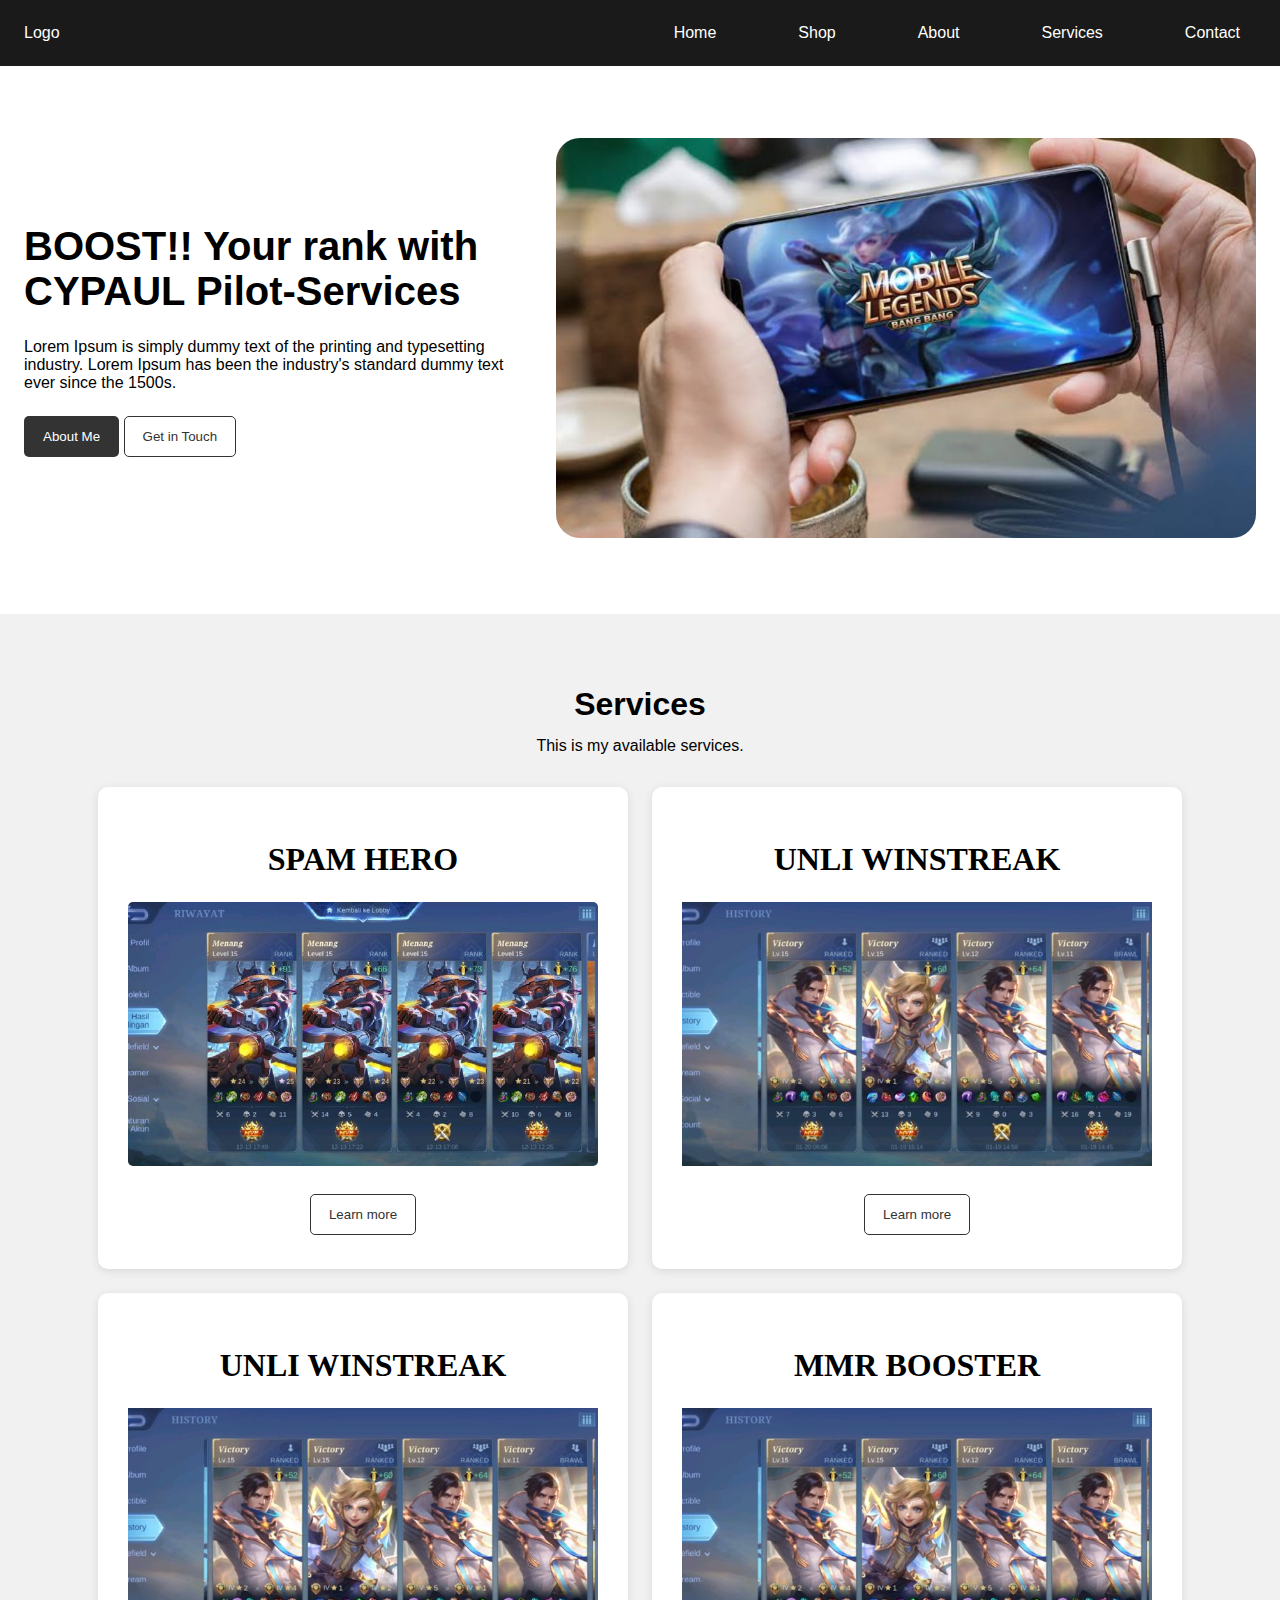
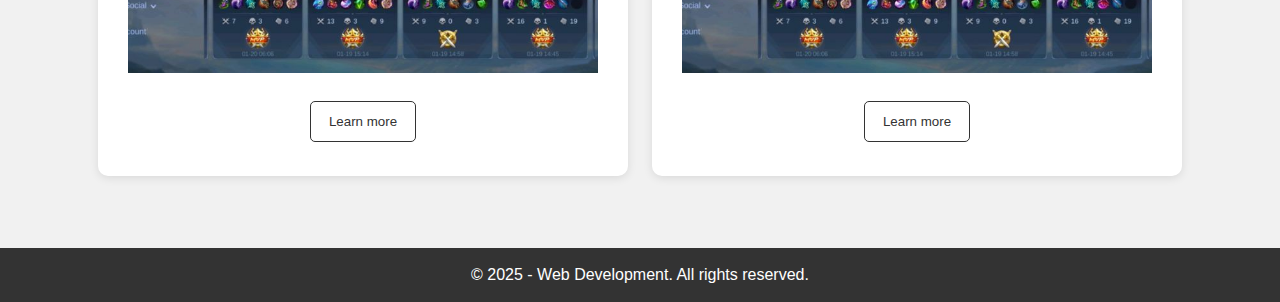
<file: index.html>
<!DOCTYPE html>
<html lang="en">

<head>
  <meta charset="UTF-8">
  <meta name="viewport" content="width=device-width, initial-scale=1.0">
  <title>1B Website - Home</title>
  <link rel="stylesheet" href="./assets/styles/style.css">
</head>

<body>
  <!-- Header -->
  <header id="header">
    <nav class="navbar container">
      <div>Logo</div>
      <input type="checkbox" class="menu-toggle" id="menu-toggle">
      <label for="menu-toggle" class="menu-btn">☰</label>
      <ul class="nav-links">
        <li><a href="./index.html"class="nav">Home</a></li>
        <li><a href="./pages/Shop.html"class="nav">Shop</a></li>
        <li><a href="./pages/about.html"class="nav">About</a></li>
        <li><a href="./pages/services.html"class="nav">Services</a></li>
        <li><a href="./pages/contact.html" class="nav">Contact</a></li>  
      </ul>
    </nav>
  </header>

  <!-- Main Content -->
  <main>
    <!-- Hero Banner Section -->
    <section id="hero-banner" class="container">
      <div class="hero-content">
        <h1>BOOST!! Your rank with CYPAUL Pilot-Services</h1>
        <p>Lorem Ipsum is simply dummy text of the printing and typesetting industry. Lorem Ipsum has been the
          industry's standard dummy text ever since the 1500s.</p>
        <div class="btn-group">
          <button class="primary-button">About Me</button>
          <button class="secondary-button">Get in Touch</button>
        </div>
      </div>

      <div class="hero-image">
        <img src="assets/image/Display.jpeg" alt="Hero Banner Image">
      </div>
    </section>

    <!-- Services Section -->
    <section id="services">
      <div class="container services-container">
        <div class="services-heading">
          <h2>Services</h2>
          <p>This is my available services.</p>
        </div>

        <div class="card-container">
          <!-- Card 1 -->
          <div class="card">
            <div class="card-header">
              <h1 class="text">SPAM HERO</h1>
              <img src="assets/image/Spam-hero.jpg" alt="Card Image" class="card-image1">
            </div>

            <div class="card-footer">
              <center><button class="secondary-button">Learn more</button></center>
            </div>
          </div>

          <!-- Card 2 -->
          <div class="card">
            <div class="card-header">
              <h1 class="text">UNLI WINSTREAK</h1>
              <img src="assets/image/Unliwinstreak.jpg" alt="Card Image">
            </div>

           

            <div class="card-footer">
             <center><button class="secondary-button">Learn more</button></center>
            </div>
          </div>

          <!-- Card3-->
          <div class="card">
            <div class="card-header">
              <h1 class="text">UNLI WINSTREAK</h1>
              <img src="assets/image/Unliwinstreak.jpg" alt="Card Image">
            </div>

           

            <div class="card-footer">
             <center><button class="secondary-button">Learn more</button></center>
            </div>
          </div>

          <!-- Card4-->
          <div class="card">
            <div class="card-header">
              <h1 class="text">MMR BOOSTER</h1>
              <img src="assets/image/Unliwinstreak.jpg" alt="Card Image">
            </div>  
            

         

            <div class="card-footer">
              <center><button class="secondary-button">Learn more</button></center>
            </div>
          </div>
        </div>
      </div>
    </section>
  </main>

  <footer id="footer">
    <p>© 2025 - Web Development. All rights reserved.</p>
  </footer>
</body>

</html>
</file>
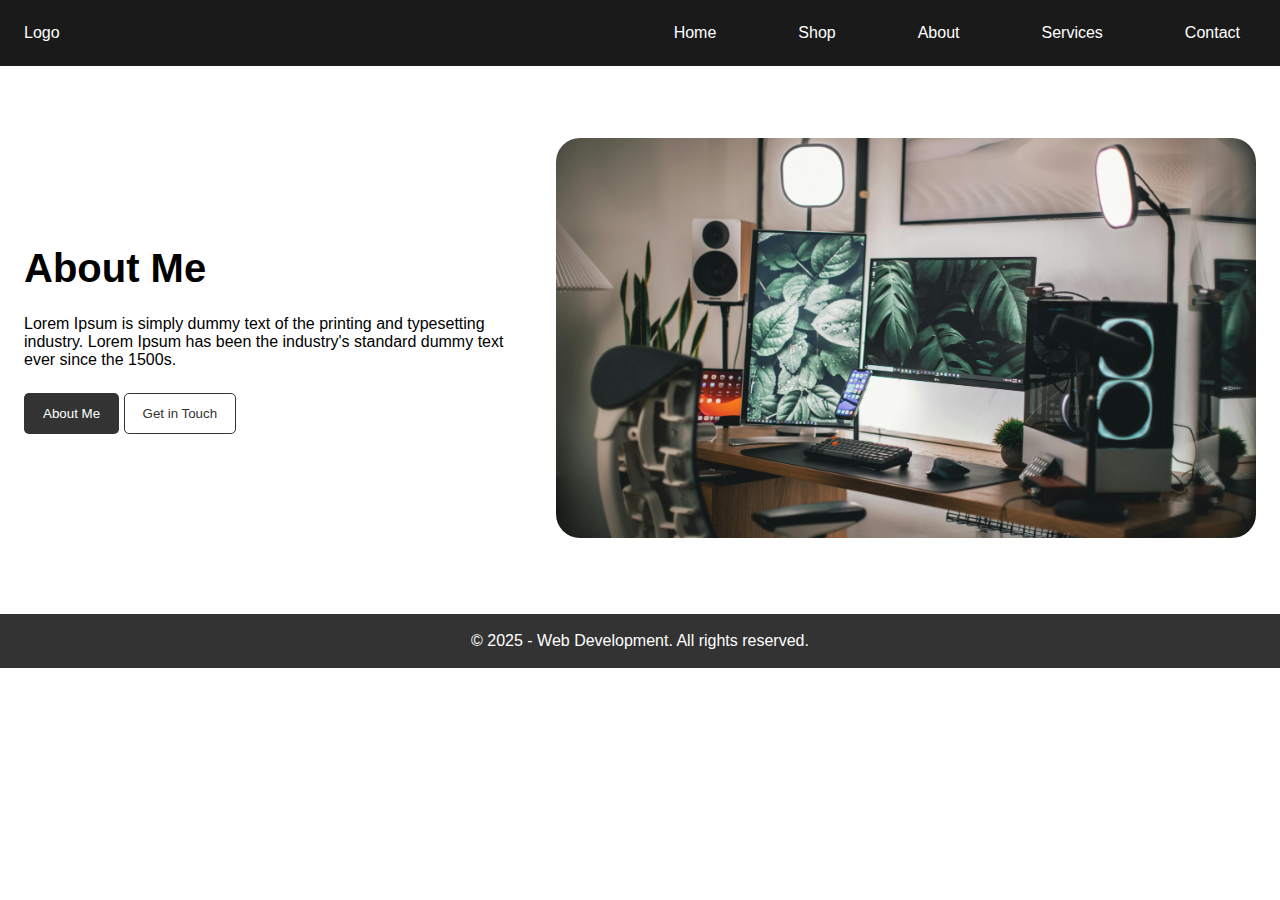
<file: pages/about.html>
<!DOCTYPE html>
<html lang="en">

<head>
  <meta charset="UTF-8">
  <meta name="viewport" content="width=device-width, initial-scale=1.0">
  <title>1B Website - About</title>
  <link rel="stylesheet" href="../assets/styles/style.css">
</head>

<body>
  <!-- Header -->
  <header id="header">
    <nav class="navbar container">
      <div>Logo</div>
      <input type="checkbox" class="menu-toggle" id="menu-toggle">
      <label for="menu-toggle" class="menu-btn">☰</label>
      <ul class="nav-links">
        <li><a href="../index.html" class="nav">Home</a></li>
        <li><a href="./Shop.html" class="nav">Shop</a></li>
        <li><a href="./about.html" class="nav">About</a></li>
        <li><a href="./services.html" class="nav">Services</a></li>
        <li><a href="./contact.html" class="nav">Contact</a></li>
      </ul>
    </nav>
  </header>

  <!-- Main Content -->
  <main>
    <!-- Hero Banner Section -->
    <section id="hero-banner" class="container">
      <div class="hero-content">
        <h1>About Me</h1>
        <p>Lorem Ipsum is simply dummy text of the printing and typesetting industry. Lorem Ipsum has been the
          industry's standard dummy text ever since the 1500s.</p>
        <div class="btn-group">
          <button class="primary-button">About Me</button>
          <button class="secondary-button">Get in Touch</button>
        </div>
      </div>

      <div class="hero-image">
        <img src="../assets/image/hero-banner-image.jpg" alt="Hero Banner Image">
      </div>
    </section>
  </main>

  <footer id="footer">
    <p>© 2025 - Web Development. All rights reserved.</p>
  </footer>
</body>

</html>
</file>
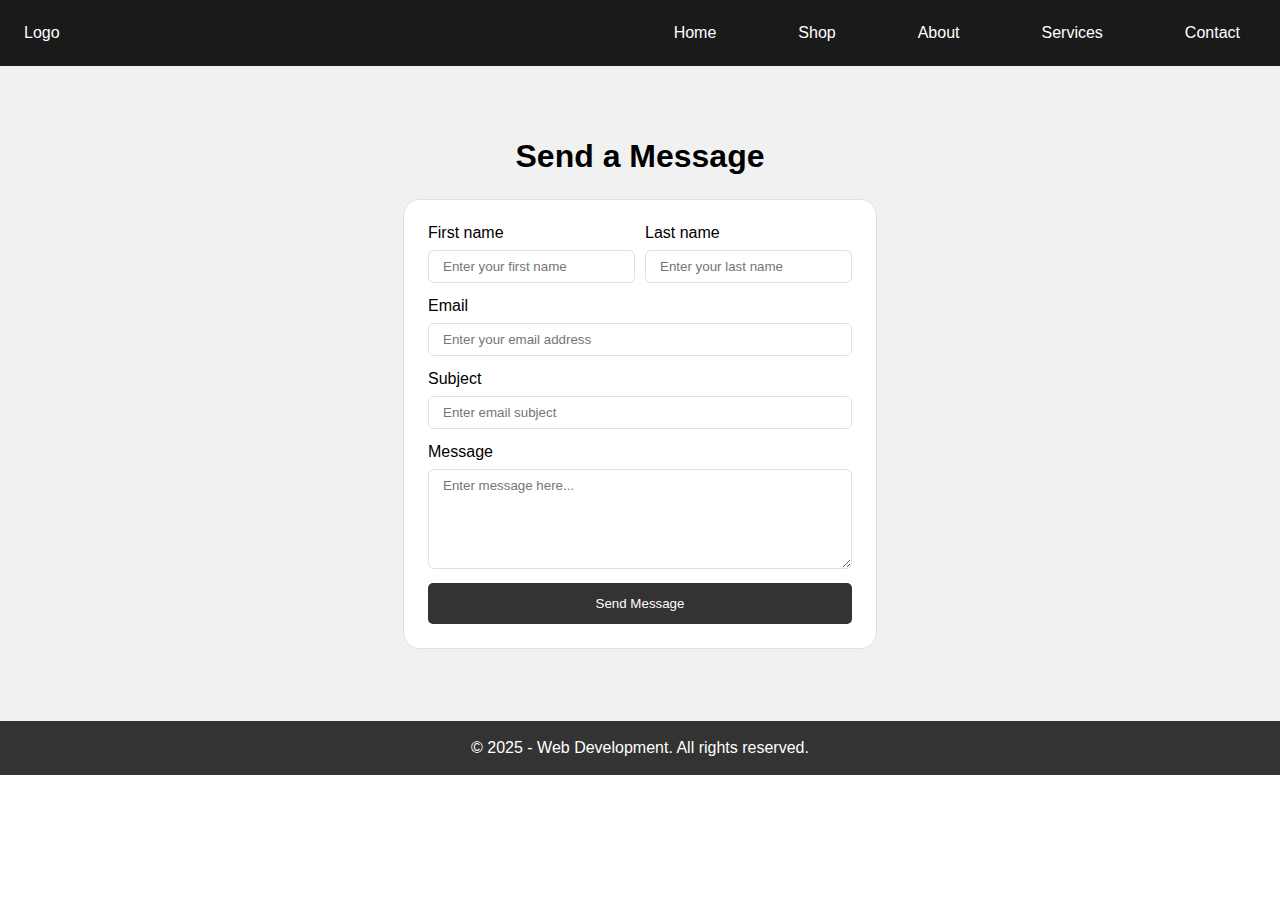
<file: pages/contact.html>
<!DOCTYPE html>
<html lang="en">

<head>
  <meta charset="UTF-8">
  <meta name="viewport" content="width=device-width, initial-scale=1.0">
  <title>1B Website - Contact</title>
  <link rel="stylesheet" href="../assets/styles/style.css">
</head>

<body>
  <!-- Header -->
  <header id="header">
    <nav class="navbar container">
      <div>Logo</div>
      <input type="checkbox" class="menu-toggle" id="menu-toggle">
      <label for="menu-toggle" class="menu-btn">☰</label>
      <ul class="nav-links">
        <li><a href="../index.html" class="nav">Home</a></li>
        <li><a href="./Shop.html" class="nav">Shop</a></li>
        <li><a href="./about.html" class="nav">About</a></li>
        <li><a href="./services.html" class="nav">Services</a></li>
        <li><a href="./contact.html" class="nav">Contact</a></li>
      </ul>
    </nav>
  </header>

  <!-- Main Content -->
  <main>
    <section id="contact">
      <div class="container">
        <h1>Send a Message</h1>

        <form action="./submission.html">
          <div class="fullname">
            <div class="form-group">
              <label for="firstName">First name</label>
              <input type="text" id="firstName" placeholder="Enter your first name" required>
            </div>
  
            <div class="form-group">
              <label for="lastName">Last name</label>
              <input type="text" id="lastName" placeholder="Enter your last name" required>
            </div>
          </div>

          <div class="form-group">
            <label for="email">Email</label>
            <input type="email" id="email" placeholder="Enter your email address" required>
          </div>

          <div class="form-group">
            <label for="subject">Subject</label>
            <input type="text" id="subject" placeholder="Enter email subject" required>
          </div>

          <div class="form-group">
            <label for="message">Message</label>
            <textarea id="message" placeholder="Enter message here..." required></textarea>
          </div>

          <button type="submit" class="primary-button">Send Message</button>
        </form>
      </div>
    </section>
  </main>

  <footer id="footer">
    <p>© 2025 - Web Development. All rights reserved.</p>
  </footer>
</body>

</html>
</file>
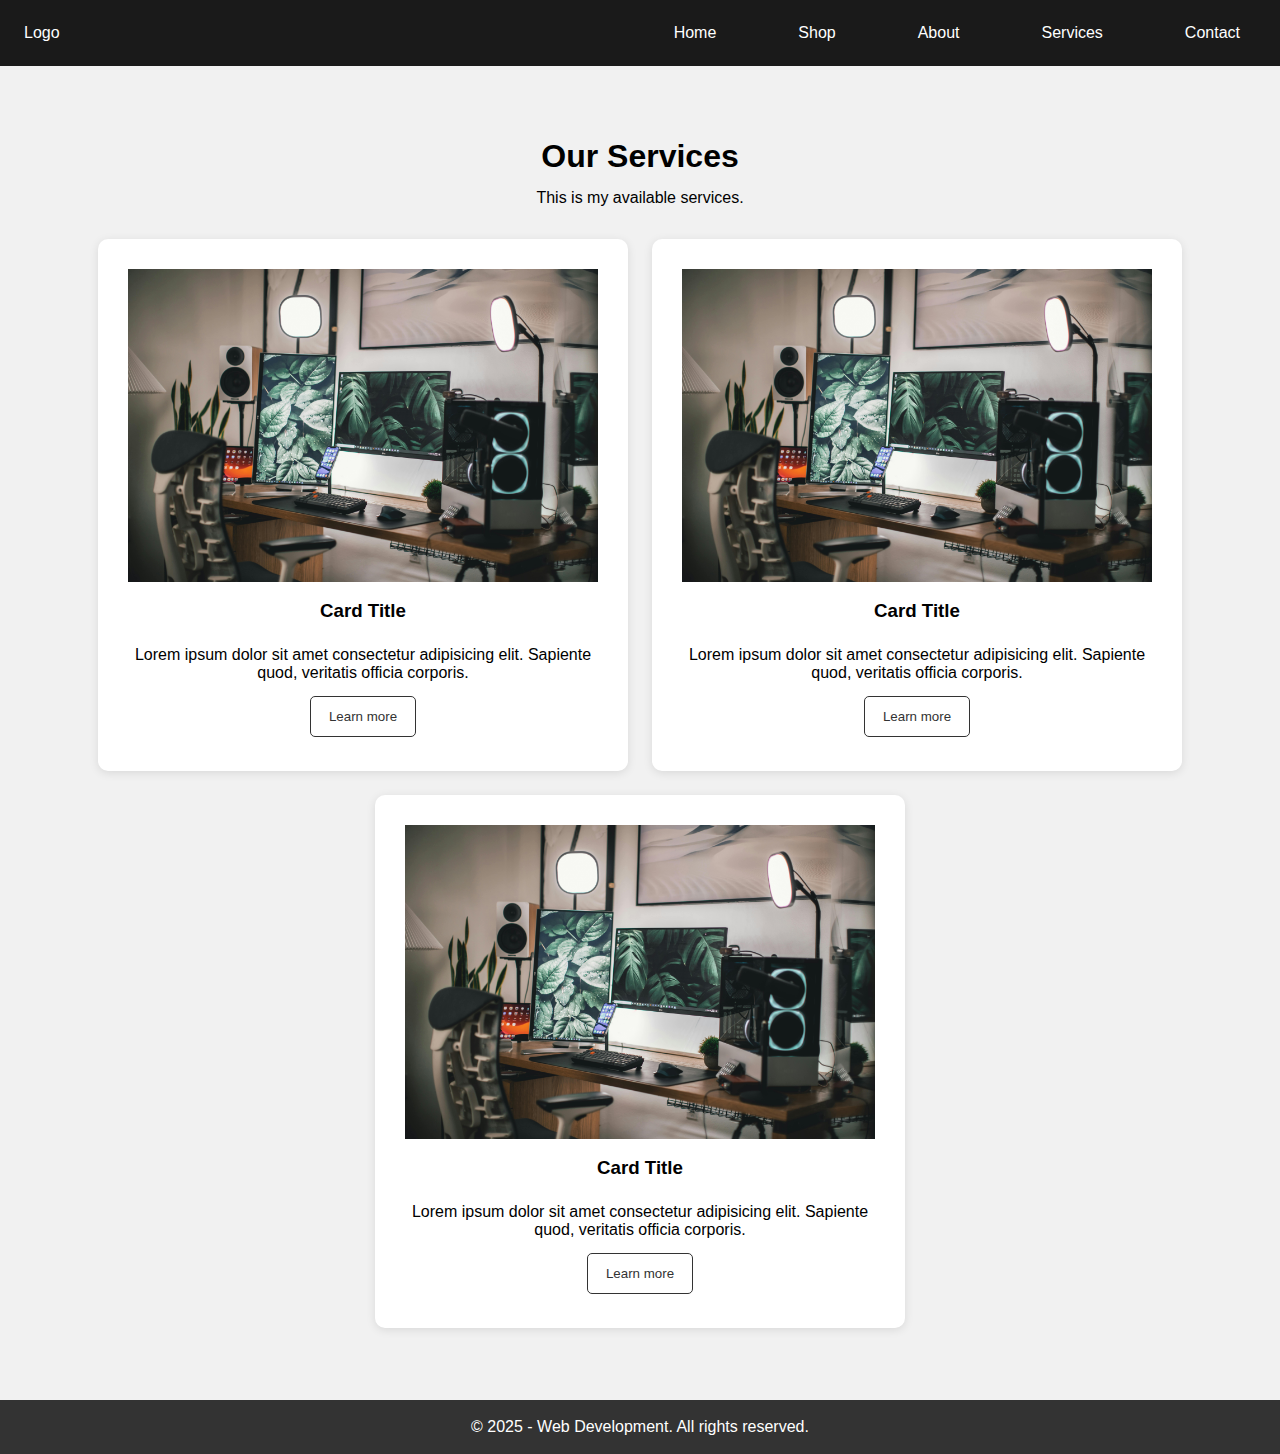
<file: pages/services.html>
<!DOCTYPE html>
<html lang="en">

<head>
  <meta charset="UTF-8">
  <meta name="viewport" content="width=device-width, initial-scale=1.0">
  <title>1B Website - Services</title>
  <link rel="stylesheet" href="../assets/styles/style.css">
</head>

<body>
  <!-- Header -->
  <header id="header">
    <nav class="navbar container">
      <div>Logo</div>
      <input type="checkbox" class="menu-toggle" id="menu-toggle">
      <label for="menu-toggle" class="menu-btn">☰</label>
      <ul class="nav-links">
        <li><a href="../index.html" class="nav">Home</a></li>
        <li><a href="./Shop.html" class="nav">Shop</a></li>
        <li><a href="./about.html" class="nav">About</a></li>
        <li><a href="./services.html" class="nav">Services</a></li>
        <li><a href="./contact.html" class="nav">Contact</a></li>
      </ul>
    </nav>
  </header>

  <!-- Main Content -->
  <main>
    <!-- Services Section -->
    <section id="services">
      <div class="container services-container">
        <div class="services-heading">
          <h2>Our Services</h2>
          <p>This is my available services.</p>
        </div>

        <div class="card-container">
          <!-- Card 1 -->
          <div class="card">
            <div class="card-header">
              <img src="../assets/image/hero-banner-image.jpg" alt="Card Image">
              <h3>Card Title</h3>
            </div>

            <div class="card-body">
              Lorem ipsum dolor sit amet consectetur adipisicing elit. Sapiente quod, veritatis officia corporis.
            </div>

            <div class="card-footer">
              <button class="secondary-button">Learn more</button>
            </div>
          </div>

          <!-- Card 2 -->
          <div class="card">
            <div class="card-header">
              <img src="../assets/image/hero-banner-image.jpg" alt="Card Image">
              <h3>Card Title</h3>
            </div>

            <div class="card-body">
              Lorem ipsum dolor sit amet consectetur adipisicing elit. Sapiente quod, veritatis officia corporis.
            </div>

            <div class="card-footer">
              <button class="secondary-button">Learn more</button>
            </div>
          </div>

          <!-- Card 3 -->
          <div class="card">
            <div class="card-header">
              <img src="../assets/image/hero-banner-image.jpg" alt="Card Image">
              <h3>Card Title</h3>
            </div>

            <div class="card-body">
              Lorem ipsum dolor sit amet consectetur adipisicing elit. Sapiente quod, veritatis officia corporis.
            </div>

            <div class="card-footer">
              <button class="secondary-button">Learn more</button>
            </div>
          </div>
        </div>
      </div>
    </section>
  </main>

  <footer id="footer">
    <p>© 2025 - Web Development. All rights reserved.</p>
  </footer>
</body>

</html>
</file>
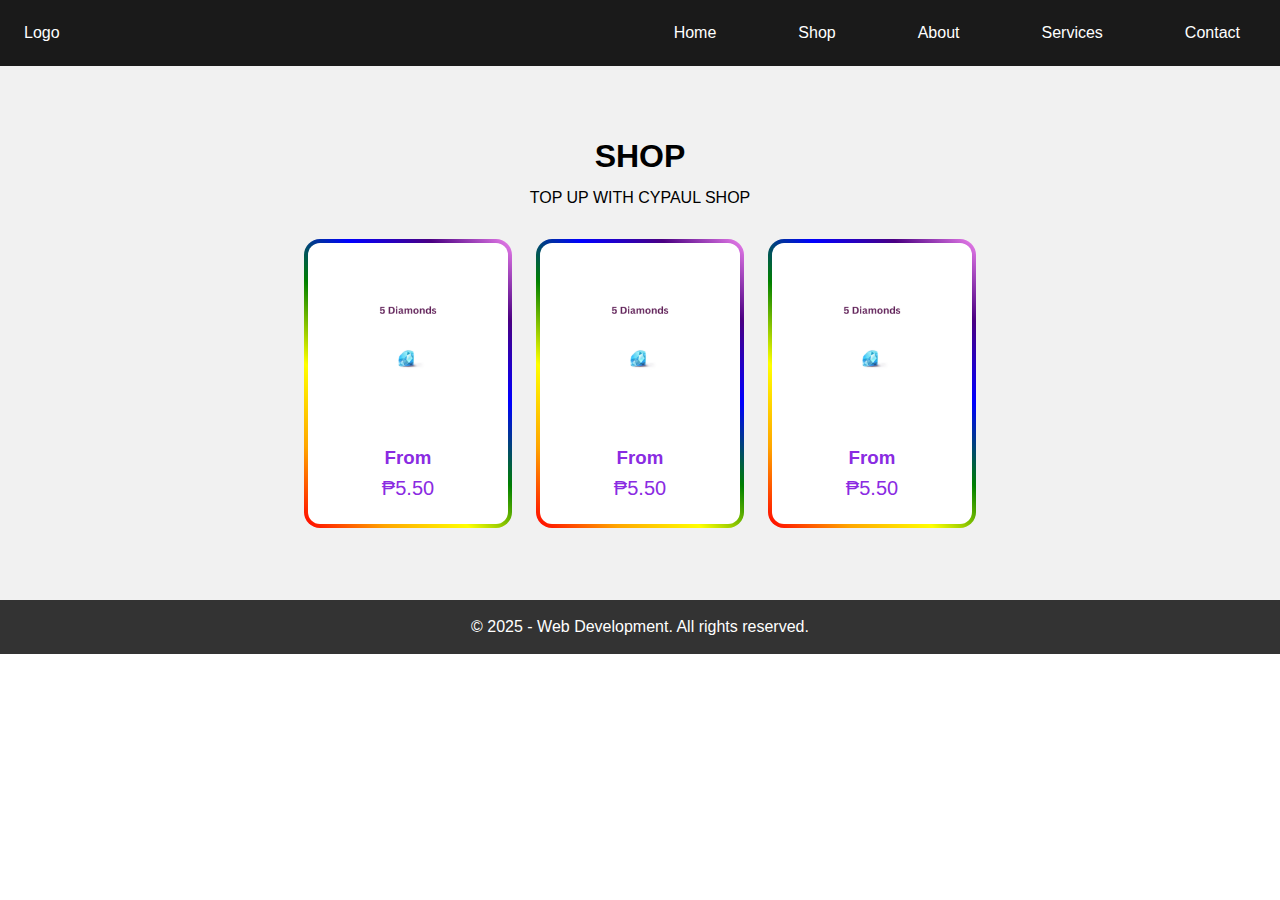
<file: pages/Shop.html>
<!DOCTYPE html>
<html lang="en">
<head>
    <meta charset="UTF-8">
    <meta name="viewport" content="width=device-width, initial-scale=1.0">
    <title>Shop</title>
    <link rel="stylesheet" href="../assets/styles/style.css">
</head>
<body>
    <header id="header">
        <nav class="navbar container">
          <div>Logo</div>
          <input type="checkbox" class="menu-toggle" id="menu-toggle">
          <label for="menu-toggle" class="menu-btn">☰</label>
          <ul class="nav-links">
        <li><a href="../index.html" class="nav">Home</a></li>
        <li><a href="./Shop.html" class="nav">Shop</a></li>
        <li><a href="./about.html" class="nav">About</a></li>
        <li><a href="./services.html" class="nav">Services</a></li>
        <li><a href="./contact.html" class="nav">Contact</a></li>
          </ul>
        </nav>
      </header> 

    <section id="services">
        <div class="container services-container">
          <div class="services-heading">
            <h2>SHOP</h2>
            <p>TOP UP WITH CYPAUL SHOP</p>
          </div>
          <div class="shop-container">
           <!-- Card 1 -->
<div class="shop">
  <div class="shop-inner">
    <div class="shop-header">
      <img src="../assets/image/5 Diamonds.png" alt="Shop Image">
      <h3>From</h3>
    </div>
    <div class="shop-body">₱5.50</div>
  </div>
</div>

<!-- Card 2 -->
<div class="shop">
  <div class="shop-inner">
    <div class="shop-header">
      <img src="../assets/image/5 Diamonds.png" alt="Shop Image">
      <h3>From</h3>
    </div>
    <div class="shop-body">₱5.50</div>
  </div>
</div>

<!-- Card 3 -->
<div class="shop">
  <div class="shop-inner">
    <div class="shop-header">
      <img src="../assets/image/5 Diamonds.png" alt="Shop Image">
      <h3>From</h3>
    </div>
    <div class="shop-body">₱5.50</div>
  </div>
</div>
                        
              </div>
            </div>
          </div>
        </div>
      </section>
    </main>
  
    <footer id="footer">
      <p>© 2025 - Web Development. All rights reserved.</p>
    </footer>
  </body>
          
  </body>
    
</body>
</html>
</file>
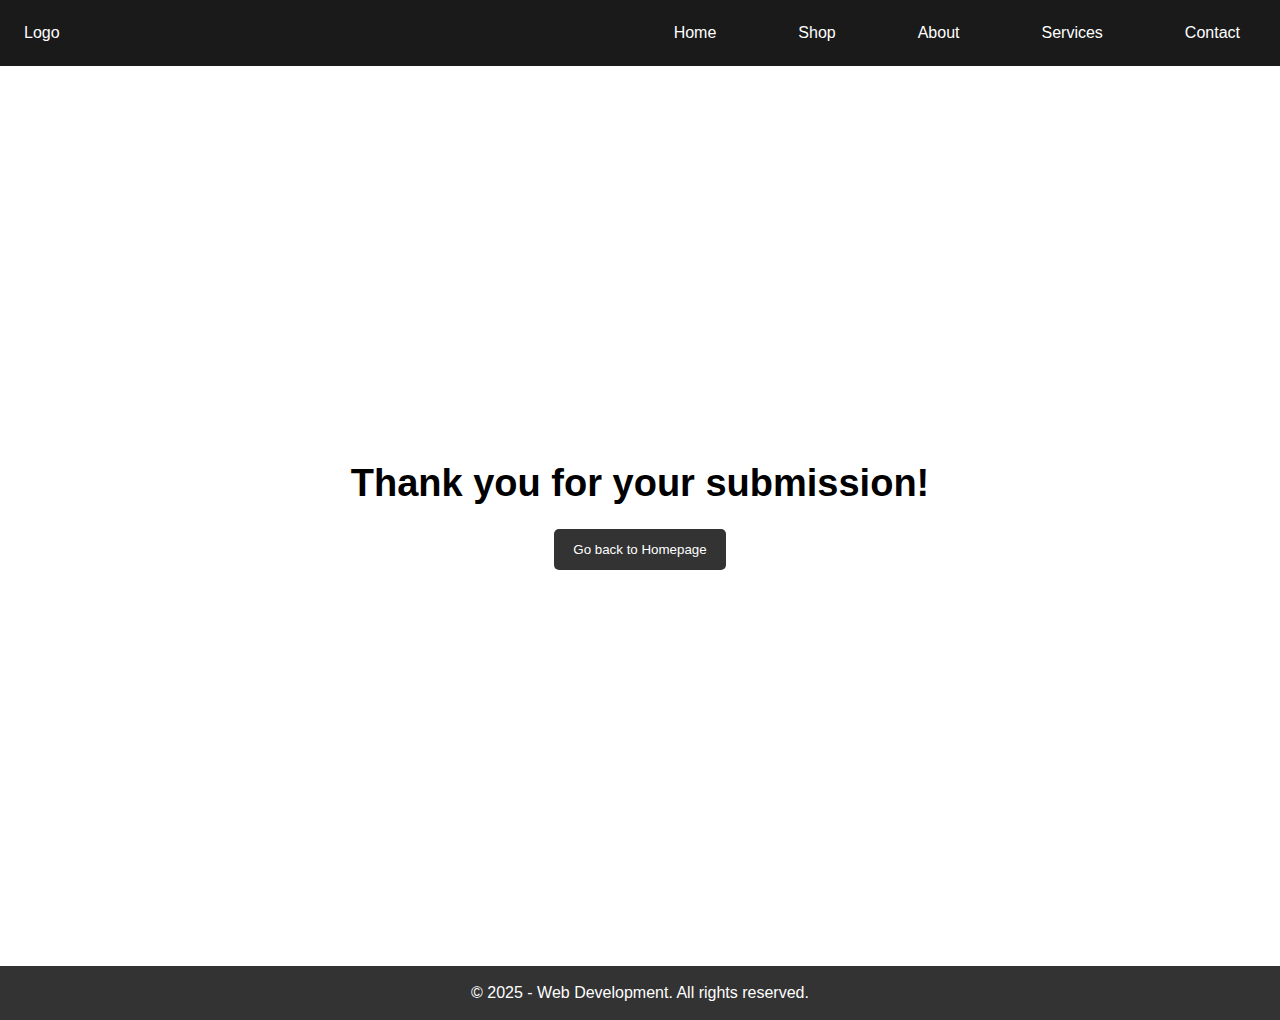
<file: pages/submission.html>
<!DOCTYPE html>
<html lang="en">

<head>
  <meta charset="UTF-8">
  <meta name="viewport" content="width=device-width, initial-scale=1.0">
  <title>1B Website - Contact</title>
  <link rel="stylesheet" href="../assets/styles/style.css">
</head>

<body>
  <!-- Header -->
  <header id="header">
    <nav class="navbar container">
      <div>Logo</div>
      <input type="checkbox" class="menu-toggle" id="menu-toggle">
      <label for="menu-toggle" class="menu-btn">☰</label>
      <ul class="nav-links">
        <li><a href="../index.html" class="nav">Home</a></li>
        <li><a href="./Shop.html" class="nav">Shop</a></li>
        <li><a href="./about.html" class="nav">About</a></li>
        <li><a href="./services.html" class="nav">Services</a></li>
        <li><a href="./contact.html" class="nav">Contact</a></li>

      </ul>
    </nav>
  </header>

  <!-- Main Content -->
  <main>
    <section id="submission">
      <h1>Thank you for your submission!</h1>
      <a href="../index.html"><button class="primary-button">Go back to Homepage</button></a>
    </section>
  </main>

  <footer id="footer">
    <p>© 2025 - Web Development. All rights reserved.</p>
  </footer>
</body>

</html>
</file>
<file: assets/styles/style.css>
/* 
-- Responsive Breakpoints
sm: 640px - mobile phone size
md: 768px - Tablet size
lg: 1024px - Laptop standard size
xl: 1280px -- larger wide desktop size
*/

/* Reusable Styles */
@import "button.css";
@import "card.css";

/* Section Styles */
@import "navbar.css";
@import "hero-banner.css";
@import "services.css";
@import "contact.css";
@import "submission.css";
@import "footer.css";
@import "shop.css";

* {
  margin: 0;
  padding: 0;
  box-sizing: border-box;
}

html, body {
  font-family: Arial, Helvetica, sans-serif;
  overflow-x: hidden;
}

.container {
  max-width: 1280px;
  margin: 0 auto;
}
</file>
